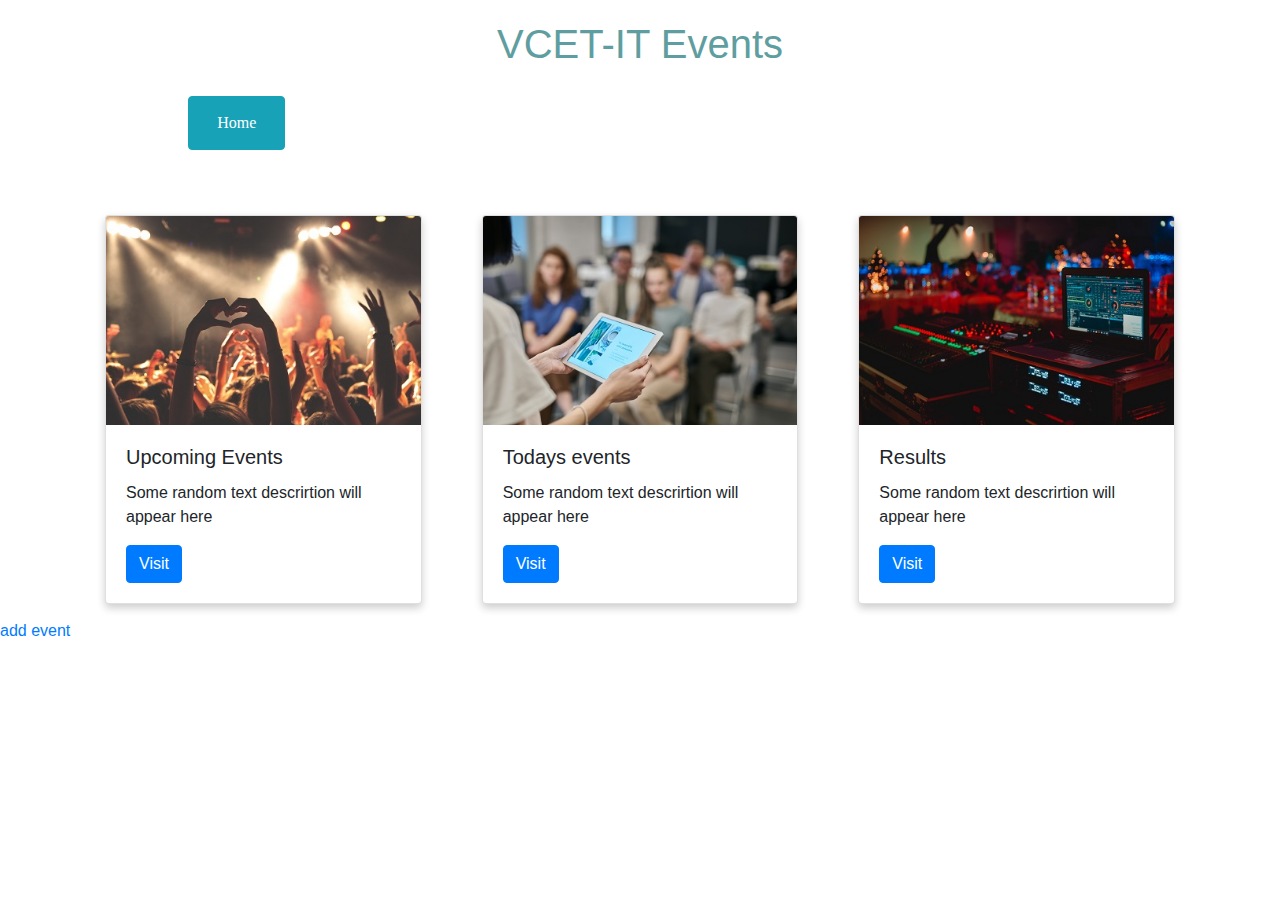
<file: Event/index.html>
<!doctype html>
<html lang="en">
  <head>
    <title>Events</title>
    <!-- Required meta tags -->
    <link rel="stylesheet" href="style.css">
    <meta charset="utf-8">
    <meta name="viewport" content="width=device-width, initial-scale=1, shrink-to-fit=no">

    <!-- Bootstrap CSS -->
    <link rel="stylesheet" href="https://stackpath.bootstrapcdn.com/bootstrap/4.3.1/css/bootstrap.min.css" integrity="sha384-ggOyR0iXCbMQv3Xipma34MD+dH/1fQ784/j6cY/iJTQUOhcWr7x9JvoRxT2MZw1T" crossorigin="anonymous">
  </head>
  <body>
    <div class="container">
      
    </div>
    <div class="page-header">
      <h1>VCET-IT Events</h1>
    </div>

    <!--Button-->
    <div>
      <nav class="nav justify-content-center" id="home">
        <button type="button" class="btn btn-info" >
          <a class="nav-link active" href="index.html" style="color: white;">Home</a>
        </button>
      </nav>
    </div>
   
    
    

    <!--Main content starts here-->

    <div class="container" id="main-content" style="display: flex;justify-content: center;">
      <div class="row">

        <div class="col-lg-4 col-md-6 col-sm-12 col-xs-12 new-homepage">
          <div class="card home-page-menu-tiles">
            <img class="card-img-top" src="images/concert-768722_1920.jpg" alt="Card image cap">
            <div class="card-body">
              <h5 class="card-title">Upcoming Events</h5>
              <p class="card-text">Some random text descrirtion will appear here</p>
              <a href="pre-entry.php" class="btn btn-primary">Visit</a>
            </div>
          </div>
        </div>

        <div class="col-lg-4 col-md-6 col-sm-12 col-xs-12 new-homepage">
          <div class="card home-page-menu-tiles">
            <img class="card-img-top" src="images/pexels-fauxels-3183169.jpg" alt="Card image cap">
            <div class="card-body">
              <h5 class="card-title">Todays events</h5>
              <p class="card-text">Some random text descrirtion will appear here</p>
              <a href="current-entry.php" class="btn btn-primary">Visit</a>
            </div>
          </div>
        </div>

        <div class="col-lg-4 col-md-6 col-sm-12 col-xs-12 new-homepage">
          <div class="card home-page-menu-tiles">
            <img class="card-img-top" src="images/pexels-abet-llacer-919734.jpg" alt="Card image cap">
            <div class="card-body">
              <h5 class="card-title">Results</h5>
              <p class="card-text">Some random text descrirtion will appear here</p>
              <a href="post-entry.html" class="btn btn-primary">Visit</a>
            </div>
          </div>
          
        </div>
      
      </div>
      
    </div>

    <a href="eventMaster.html">add event</a>

    
    <!--Main content end here-->

    <!--Footer code here-->
    
    

    <!--Footer code here-->

    
      
    <!-- Optional JavaScript -->
    <!-- jQuery first, then Popper.js, then Bootstrap JS -->
    <script src="https://code.jquery.com/jquery-3.3.1.slim.min.js" integrity="sha384-q8i/X+965DzO0rT7abK41JStQIAqVgRVzpbzo5smXKp4YfRvH+8abtTE1Pi6jizo" crossorigin="anonymous"></script>
    <script src="https://cdnjs.cloudflare.com/ajax/libs/popper.js/1.14.7/umd/popper.min.js" integrity="sha384-UO2eT0CpHqdSJQ6hJty5KVphtPhzWj9WO1clHTMGa3JDZwrnQq4sF86dIHNDz0W1" crossorigin="anonymous"></script>
    <script src="https://stackpath.bootstrapcdn.com/bootstrap/4.3.1/js/bootstrap.min.js" integrity="sha384-JjSmVgyd0p3pXB1rRibZUAYoIIy6OrQ6VrjIEaFf/nJGzIxFDsf4x0xIM+B07jRM" crossorigin="anonymous"></script>
  </body>
</html>
</file>
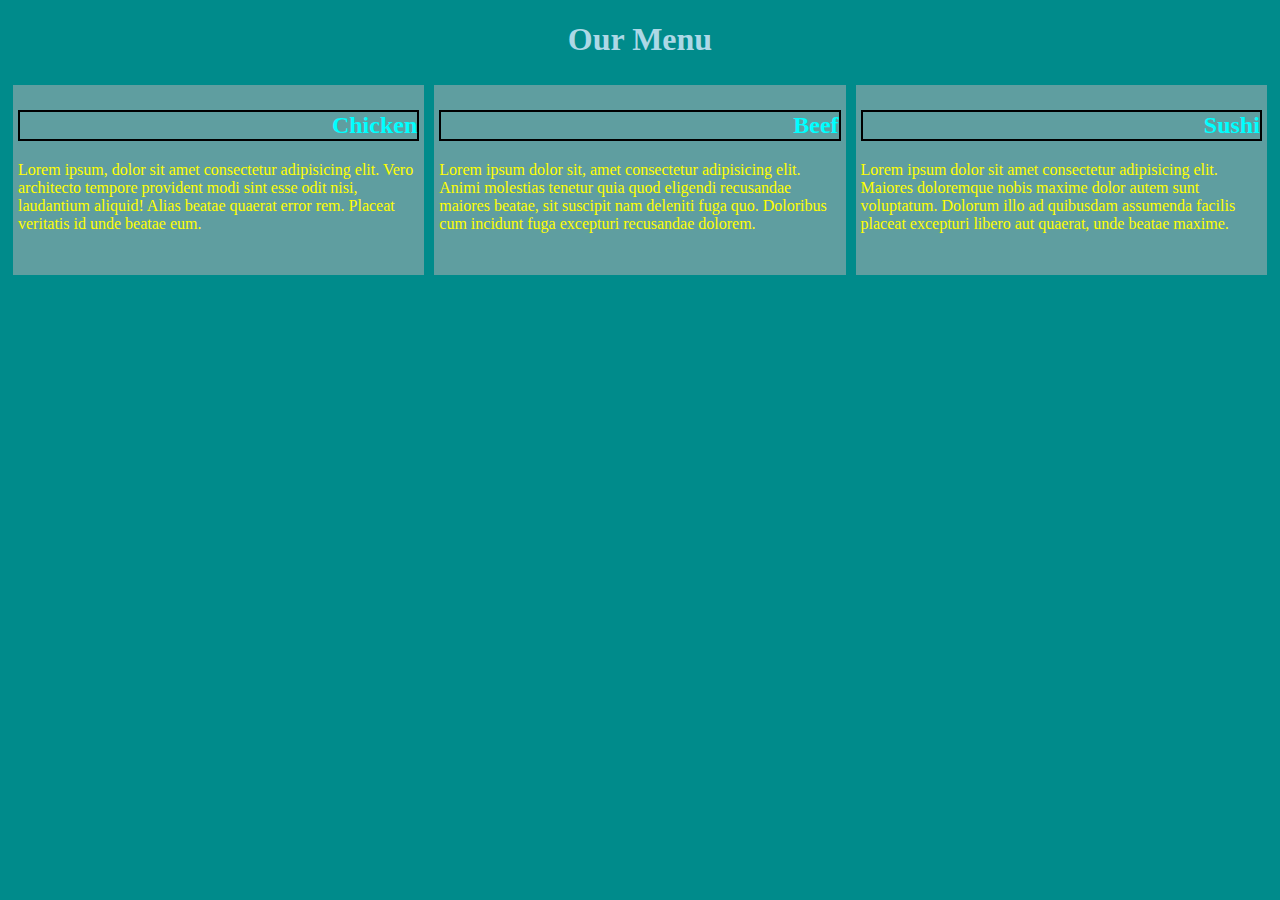
<file: module 2 assignment/index.html>
<!DOCTYPE html>
<html lang="en">
<head>
    <meta charset="UTF-8">
    <meta name="viewport" content="width=device-width, initial-scale=1.0">
    <link rel="stylesheet" href="style.css">
    <title>Document</title>
</head>
<body id="page">
    <h1>Our Menu</h1>

    <section class="container">
        <h2>
            Chicken
        </h2>
        <p>Lorem ipsum, dolor sit amet consectetur adipisicing elit.
            Vero architecto tempore provident modi sint esse odit nisi, laudantium aliquid!
            Alias beatae quaerat error rem. Placeat veritatis id unde beatae eum.</p>
    </section>

    <section class="container">
        <h2>
            Beef 
        </h2>

        <p>
            Lorem ipsum dolor sit, amet consectetur adipisicing elit. 
            Animi molestias tenetur quia quod eligendi recusandae maiores beatae, sit suscipit nam deleniti fuga quo. 
            Doloribus cum incidunt fuga excepturi recusandae dolorem.
        </p>
    </section>

    <section class="container" id="adjust">
        <h2>
            Sushi
        </h2>

        <p>
            Lorem ipsum dolor sit amet consectetur adipisicing elit. 
            Maiores doloremque nobis maxime dolor autem sunt voluptatum. 
            Dolorum illo ad quibusdam assumenda facilis placeat excepturi libero aut quaerat, unde beatae maxime.
        </p>

    </section>
    


    
</body>
</html>
</file>
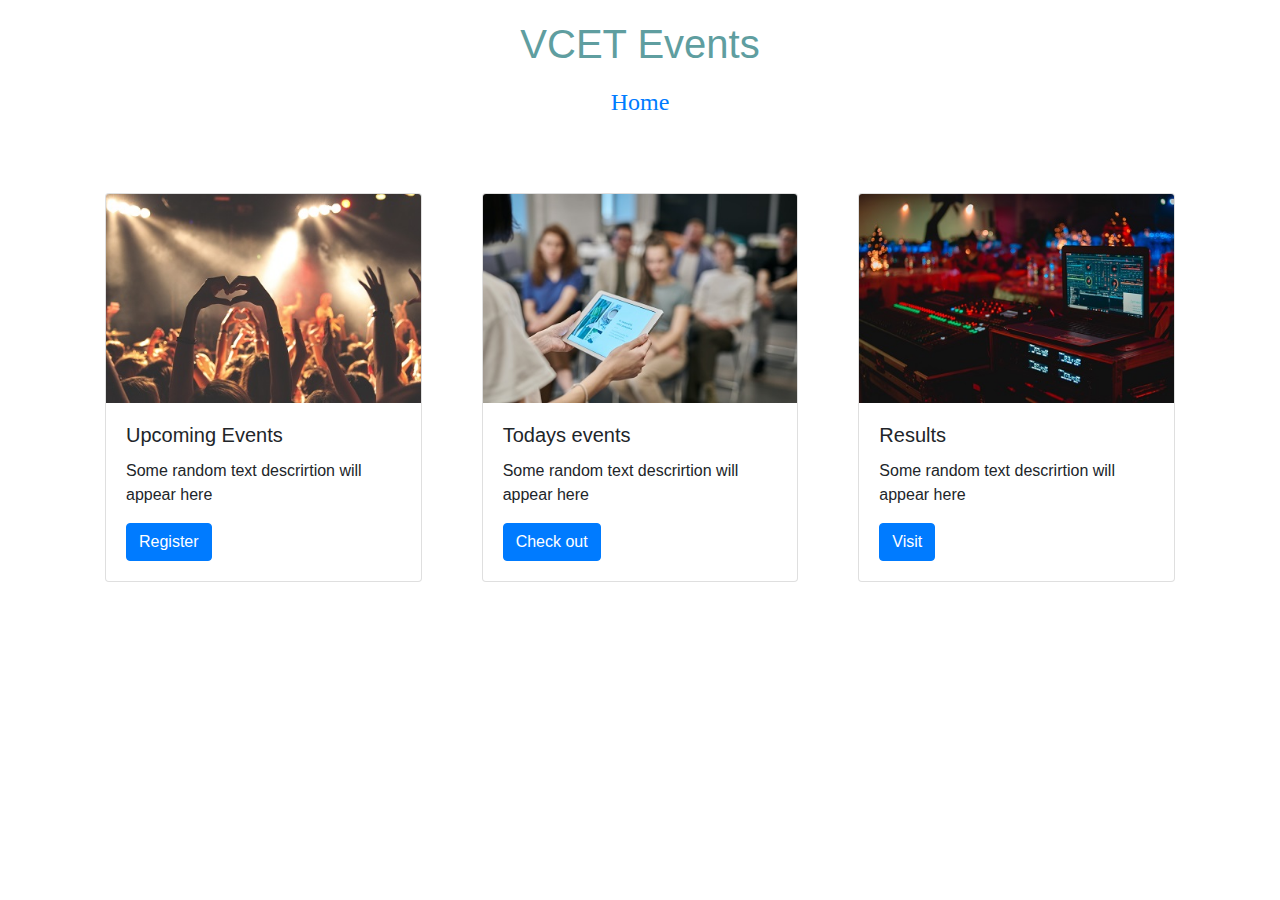
<file: VCET events/index.html>
<!doctype html>
<html lang="en">
  <head>
    <title>Events</title>
    <!-- Required meta tags -->
    <link rel="stylesheet" href="style.css">
    <meta charset="utf-8">
    <meta name="viewport" content="width=device-width, initial-scale=1, shrink-to-fit=no">

    <!-- Bootstrap CSS -->
    <link rel="stylesheet" href="https://stackpath.bootstrapcdn.com/bootstrap/4.3.1/css/bootstrap.min.css" integrity="sha384-ggOyR0iXCbMQv3Xipma34MD+dH/1fQ784/j6cY/iJTQUOhcWr7x9JvoRxT2MZw1T" crossorigin="anonymous">
  </head>
  <body>
    <div class="page-header">
      <h1>VCET Events</h1>
    </div>

    <!--Button-->
    <nav class="nav justify-content-center" id="home">
      <a class="nav-link active" href="index.html">Home</a>
      
    </nav>
   
    
    

    <!--Main content starts here-->

    <div class="container" id="main-content">
      <div class="row">

        <div class="col-md-4 col-xs-12 new-homepage">
          <div class="card pre-entry">
            <img class="card-img-top" src="images/concert-768722_1920.jpg" alt="Card image cap">
            <div class="card-body">
              <h5 class="card-title">Upcoming Events</h5>
              <p class="card-text">Some random text descrirtion will appear here</p>
              <a href="pre-entry.html" class="btn btn-primary">Register</a>
            </div>
          </div>
        </div>

        <div class="col-md-4 col-xs-12 new-homepage">
          <div class="card pre-entry">
            <img class="card-img-top" src="images/pexels-fauxels-3183169.jpg" alt="Card image cap">
            <div class="card-body">
              <h5 class="card-title">Todays events</h5>
              <p class="card-text">Some random text descrirtion will appear here</p>
              <a href="current-entry.html" class="btn btn-primary">Check out</a>
            </div>
          </div>
        </div>

        <div class="col-md-4 col-xs-12 new-homepage">
          <div class="card pre-entry">
            <img class="card-img-top" src="images/pexels-abet-llacer-919734.jpg" alt="Card image cap">
            <div class="card-body">
              <h5 class="card-title">Results</h5>
              <p class="card-text">Some random text descrirtion will appear here</p>
              <a href="post-entry.html" class="btn btn-primary">Visit</a>
            </div>
          </div>
          
        </div>
      
      </div>
      
    </div>

      

    <!-- <div class="container" id="main-content">
      <div class="row">

        <div class="col-md-4 col-sm-12 col-xs-12 blocks">
          <a href="pre-entry.html">
            <img src="images/concert-768722_1920.jpg" alt="">
            <div class="span">
              <span>Register for upcoming events</span>
            </div>
          </a>
        </div>

        <div class="col-md-4 col-sm-6 col-xs-12 blocks">
          <a href="current-entry.html">
            <img src="images/pexels-fauxels-3183169.jpg" alt="">
            <div class="span">
              <span>Know what's happening today</span>
            </div>
          </a>
        </div>

        <div class="col-md-4 col-sm-6 col-xs-12 blocks">
          <a href="post-entry.html">
            <img src="images/pexels-abet-llacer-919734.jpg" alt="">
            <div class="span">
              <span>Know what students gained from</span>
            </div>
          </a>
        </div>


      </div>
    </div> -->
    
    <!--Main content end here-->

    <!--Footer code here-->
    
    

    <!--Footer code here-->

    
      
    <!-- Optional JavaScript -->
    <!-- jQuery first, then Popper.js, then Bootstrap JS -->
    <script src="https://code.jquery.com/jquery-3.3.1.slim.min.js" integrity="sha384-q8i/X+965DzO0rT7abK41JStQIAqVgRVzpbzo5smXKp4YfRvH+8abtTE1Pi6jizo" crossorigin="anonymous"></script>
    <script src="https://cdnjs.cloudflare.com/ajax/libs/popper.js/1.14.7/umd/popper.min.js" integrity="sha384-UO2eT0CpHqdSJQ6hJty5KVphtPhzWj9WO1clHTMGa3JDZwrnQq4sF86dIHNDz0W1" crossorigin="anonymous"></script>
    <script src="https://stackpath.bootstrapcdn.com/bootstrap/4.3.1/js/bootstrap.min.js" integrity="sha384-JjSmVgyd0p3pXB1rRibZUAYoIIy6OrQ6VrjIEaFf/nJGzIxFDsf4x0xIM+B07jRM" crossorigin="anonymous"></script>
  </body>
</html>
</file>
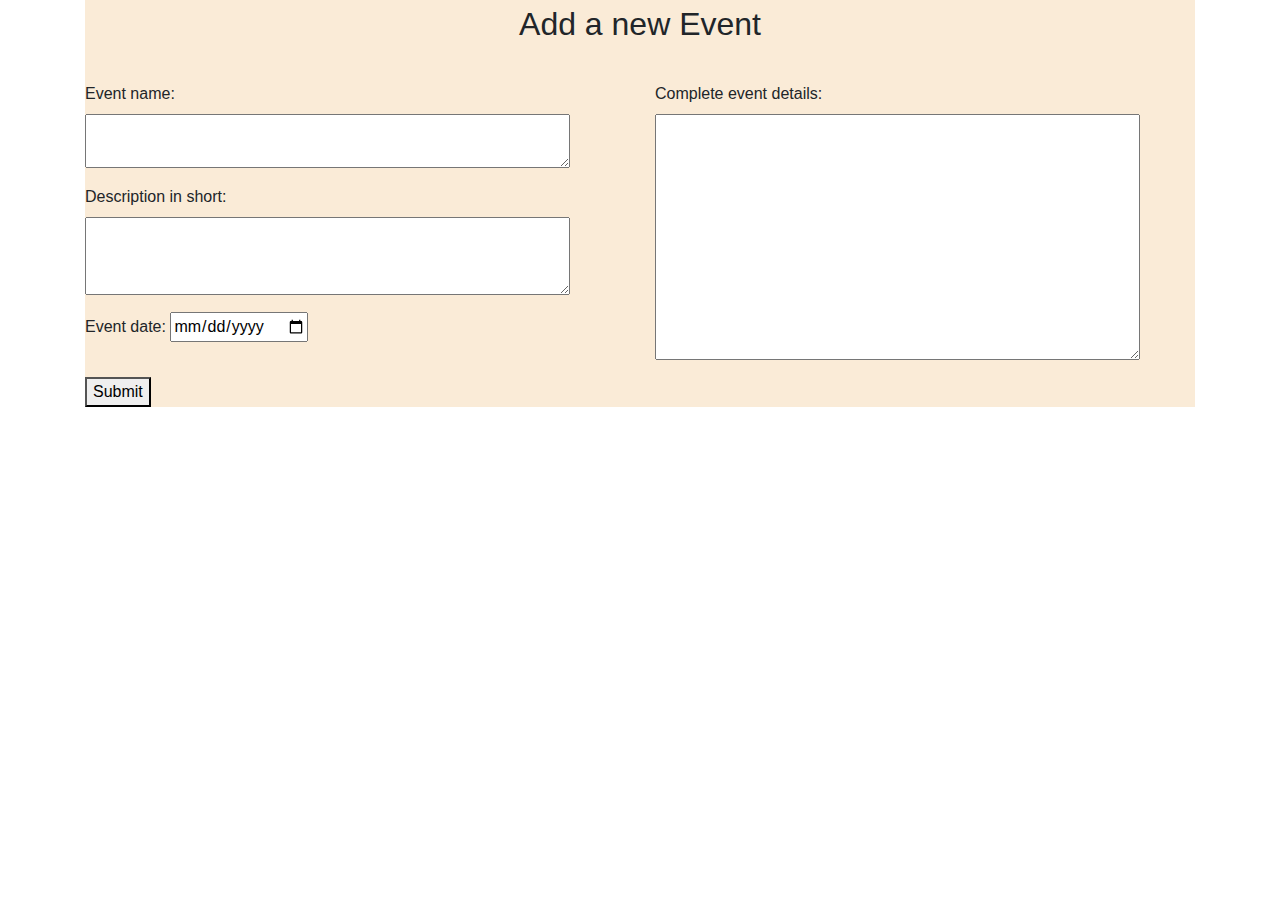
<file: Event/eventMaster.html>
<!doctype html>
<html lang="en">
  <head>
    <title>Master</title>
    <!-- Required meta tags -->
    <meta charset="utf-8">
    <meta name="viewport" content="width=device-width, initial-scale=1, shrink-to-fit=no">

    <!-- Bootstrap CSS -->
    <link rel="stylesheet" href="style1.css">
    <link rel="stylesheet" href="https://stackpath.bootstrapcdn.com/bootstrap/4.3.1/css/bootstrap.min.css" integrity="sha384-ggOyR0iXCbMQv3Xipma34MD+dH/1fQ784/j6cY/iJTQUOhcWr7x9JvoRxT2MZw1T" crossorigin="anonymous">
  </head>
  <body>

    <div class="container">


        <div class="row">
            <div class="col-md-12">
    
    
                <form class="form-box" action="master.php" method="post">
                    <header>Add a new Event</header>

                    <br>
                    <div class="row">
                        <div class="col-md-6">

                            <div class="masterElements">
            
                                <label for="eventName">Event name:</label>
                                <textarea name="eventName" id="eventName" cols="50" rows="2"></textarea>
                                <!-- <input type="text" name="eventName" id="eventName"> -->
                    
                            </div>
                    
                            <div class="masterElements">
                    
                                <label for="eventDescription">Description in short:</label>
                                <!-- <input type="text" name="eventDescription" id="eventDescription"> -->
                                <textarea name="eventDescription" id="eventDescription" cols="50" rows="3"></textarea>
                    
                            </div class="masterElements">
        
                                <label for="eventDate">Event date:</label>
                                <input type="date" name="eventDate" id="eventDate">
        
                            <div>
        
                                
                            </div>
                            
                        </div>

                        <div class="col-md-6">

                            <div class="masterElements">
            
                                <label for="eventDetails">Complete event details:</label>
                                <textarea name="eventDetails" id="eventDetails" cols="50" rows="10"></textarea>
                                <!-- <input type="text" name="eventDetails" id="eventDetails"> -->
                    
                            </div>


                            
                        </div>
                    </div>
            
                    
            
                    

                    <button type="submit">Submit</button>
            
            
            
                 
            
            
            
                </form>
    
    
                
            </div>


            
        </div>


    </div>

    

    
      
    <!-- Optional JavaScript -->
    <!-- jQuery first, then Popper.js, then Bootstrap JS -->
    <script src="https://code.jquery.com/jquery-3.3.1.slim.min.js" integrity="sha384-q8i/X+965DzO0rT7abK41JStQIAqVgRVzpbzo5smXKp4YfRvH+8abtTE1Pi6jizo" crossorigin="anonymous"></script>
    <script src="https://cdnjs.cloudflare.com/ajax/libs/popper.js/1.14.7/umd/popper.min.js" integrity="sha384-UO2eT0CpHqdSJQ6hJty5KVphtPhzWj9WO1clHTMGa3JDZwrnQq4sF86dIHNDz0W1" crossorigin="anonymous"></script>
    <script src="https://stackpath.bootstrapcdn.com/bootstrap/4.3.1/js/bootstrap.min.js" integrity="sha384-JjSmVgyd0p3pXB1rRibZUAYoIIy6OrQ6VrjIEaFf/nJGzIxFDsf4x0xIM+B07jRM" crossorigin="anonymous"></script>
  </body>
</html>
</file>
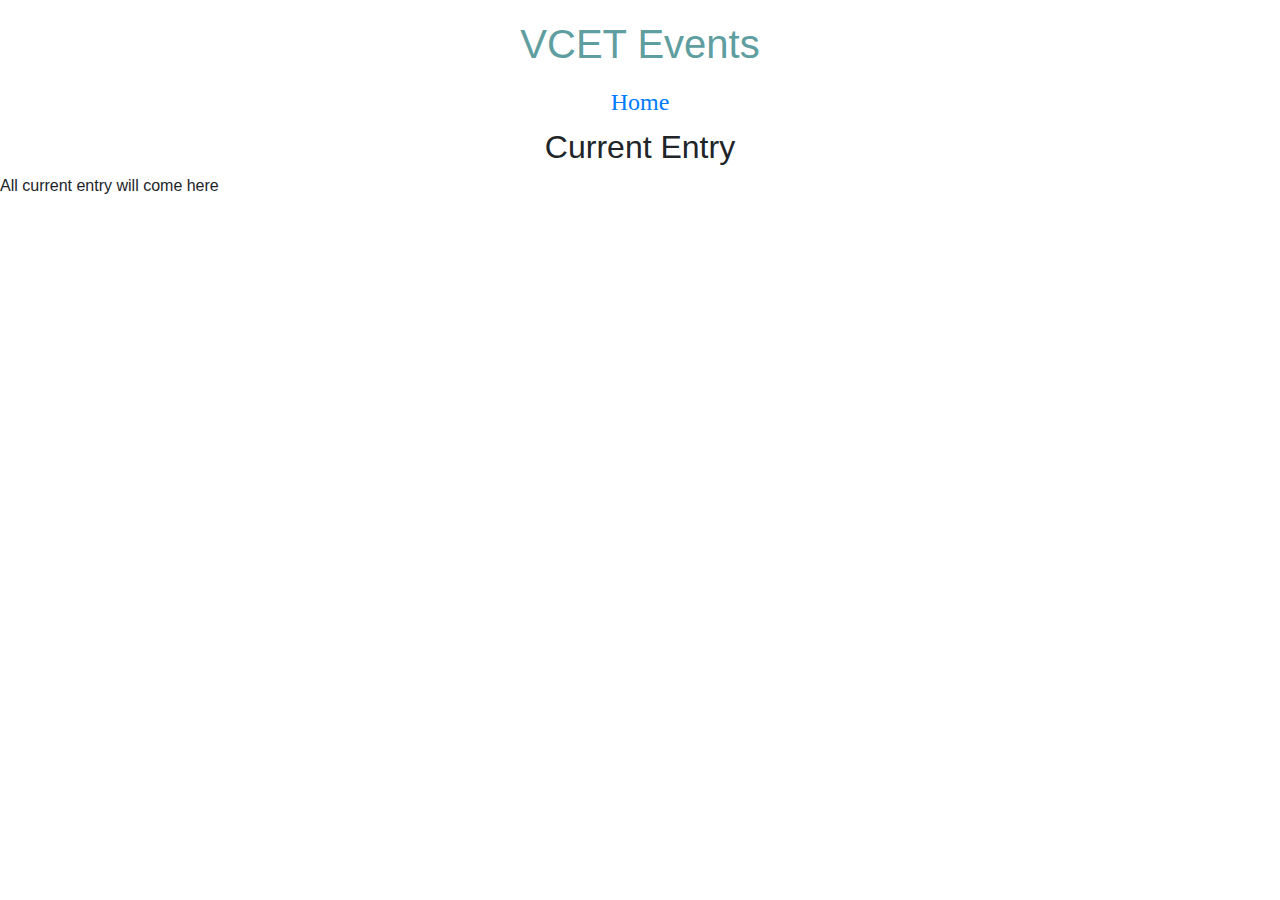
<file: VCET events/current-entry.html>
<!doctype html>
<html lang="en">
  <head>
    <title>Current entry</title>
    <!-- Required meta tags -->
    <link rel="stylesheet" href="style.css">
    <meta charset="utf-8">
    <meta name="viewport" content="width=device-width, initial-scale=1, shrink-to-fit=no">

    <!-- Bootstrap CSS -->
    <link rel="stylesheet" href="https://stackpath.bootstrapcdn.com/bootstrap/4.3.1/css/bootstrap.min.css" integrity="sha384-ggOyR0iXCbMQv3Xipma34MD+dH/1fQ784/j6cY/iJTQUOhcWr7x9JvoRxT2MZw1T" crossorigin="anonymous">
  </head>
  <body>
    <div class="page-header">
        <h1>VCET Events</h1>
      </div>
  
      <!--Button-->
      <nav class="nav justify-content-center" id="home">
        <a class="nav-link active" href="index.html">Home</a>
        
      </nav>
     


    <h2>Current Entry</h2>

    <p>All current entry will come here</p>
    
    
    <!--Main content end here-->

    <!--Footer code here-->
    

    <!--Footer code here-->

    
      
    <!-- Optional JavaScript -->
    <!-- jQuery first, then Popper.js, then Bootstrap JS -->
    <script src="https://code.jquery.com/jquery-3.3.1.slim.min.js" integrity="sha384-q8i/X+965DzO0rT7abK41JStQIAqVgRVzpbzo5smXKp4YfRvH+8abtTE1Pi6jizo" crossorigin="anonymous"></script>
    <script src="https://cdnjs.cloudflare.com/ajax/libs/popper.js/1.14.7/umd/popper.min.js" integrity="sha384-UO2eT0CpHqdSJQ6hJty5KVphtPhzWj9WO1clHTMGa3JDZwrnQq4sF86dIHNDz0W1" crossorigin="anonymous"></script>
    <script src="https://stackpath.bootstrapcdn.com/bootstrap/4.3.1/js/bootstrap.min.js" integrity="sha384-JjSmVgyd0p3pXB1rRibZUAYoIIy6OrQ6VrjIEaFf/nJGzIxFDsf4x0xIM+B07jRM" crossorigin="anonymous"></script>
  </body>
</html>
</file>
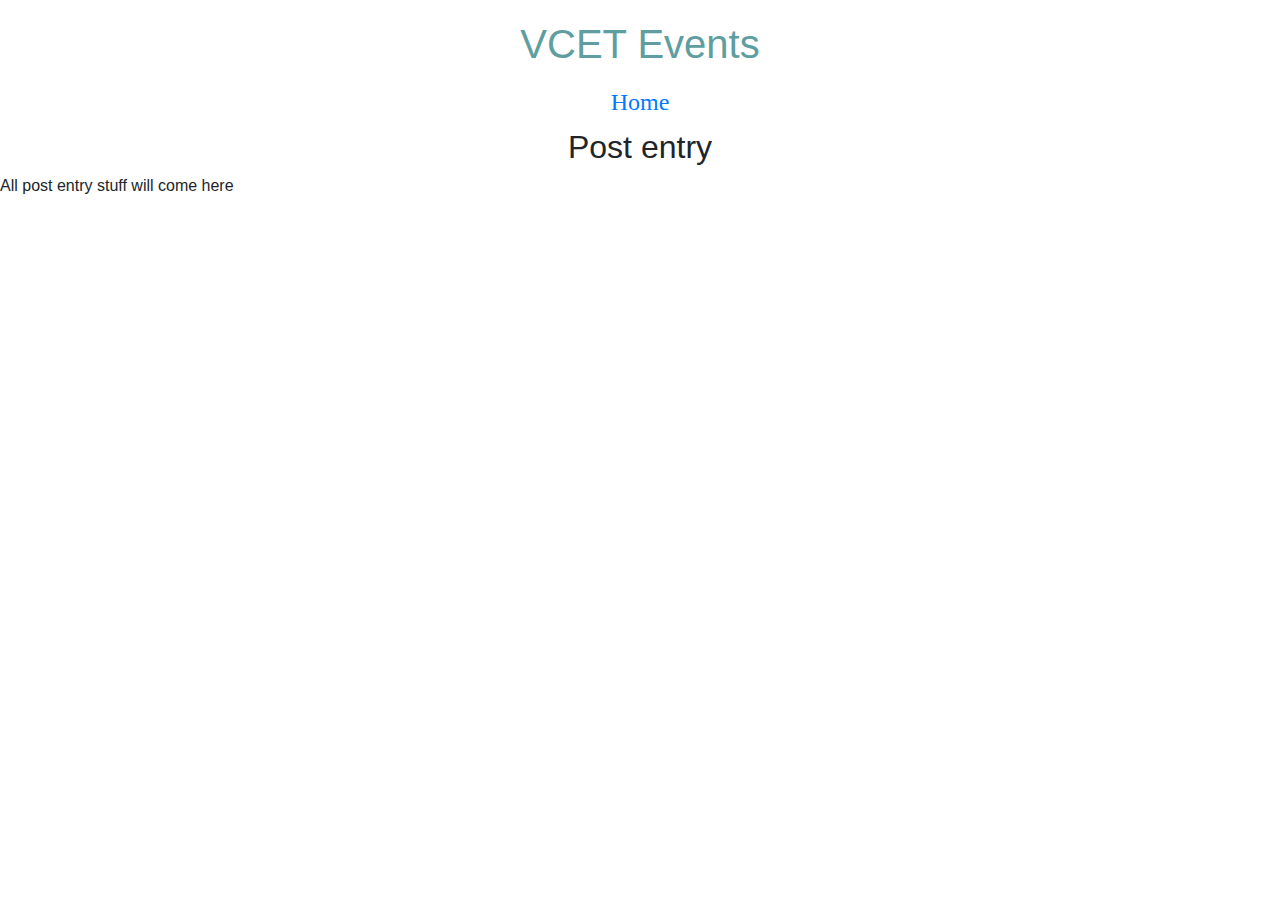
<file: VCET events/post-entry.html>
<!doctype html>
<html lang="en">
  <head>
    <title>Current entry</title>
    <!-- Required meta tags -->
    <link rel="stylesheet" href="style.css">
    <meta charset="utf-8">
    <meta name="viewport" content="width=device-width, initial-scale=1, shrink-to-fit=no">

    <!-- Bootstrap CSS -->
    <link rel="stylesheet" href="https://stackpath.bootstrapcdn.com/bootstrap/4.3.1/css/bootstrap.min.css" integrity="sha384-ggOyR0iXCbMQv3Xipma34MD+dH/1fQ784/j6cY/iJTQUOhcWr7x9JvoRxT2MZw1T" crossorigin="anonymous">
  </head>
  <body>
    <div class="page-header">
        <h1>VCET Events</h1>
      </div>
  
      <!--Button-->
      <nav class="nav justify-content-center" id="home">
        <a class="nav-link active" href="index.html">Home</a>
        
      </nav>
     


    <h2>Post entry</h2>

    <p>All post entry stuff will come here</p>
    
    
    <!--Main content end here-->

    <!--Footer code here-->
    

    <!--Footer code here-->

    
      
    <!-- Optional JavaScript -->
    <!-- jQuery first, then Popper.js, then Bootstrap JS -->
    <script src="https://code.jquery.com/jquery-3.3.1.slim.min.js" integrity="sha384-q8i/X+965DzO0rT7abK41JStQIAqVgRVzpbzo5smXKp4YfRvH+8abtTE1Pi6jizo" crossorigin="anonymous"></script>
    <script src="https://cdnjs.cloudflare.com/ajax/libs/popper.js/1.14.7/umd/popper.min.js" integrity="sha384-UO2eT0CpHqdSJQ6hJty5KVphtPhzWj9WO1clHTMGa3JDZwrnQq4sF86dIHNDz0W1" crossorigin="anonymous"></script>
    <script src="https://stackpath.bootstrapcdn.com/bootstrap/4.3.1/js/bootstrap.min.js" integrity="sha384-JjSmVgyd0p3pXB1rRibZUAYoIIy6OrQ6VrjIEaFf/nJGzIxFDsf4x0xIM+B07jRM" crossorigin="anonymous"></script>
  </body>
</html>
</file>
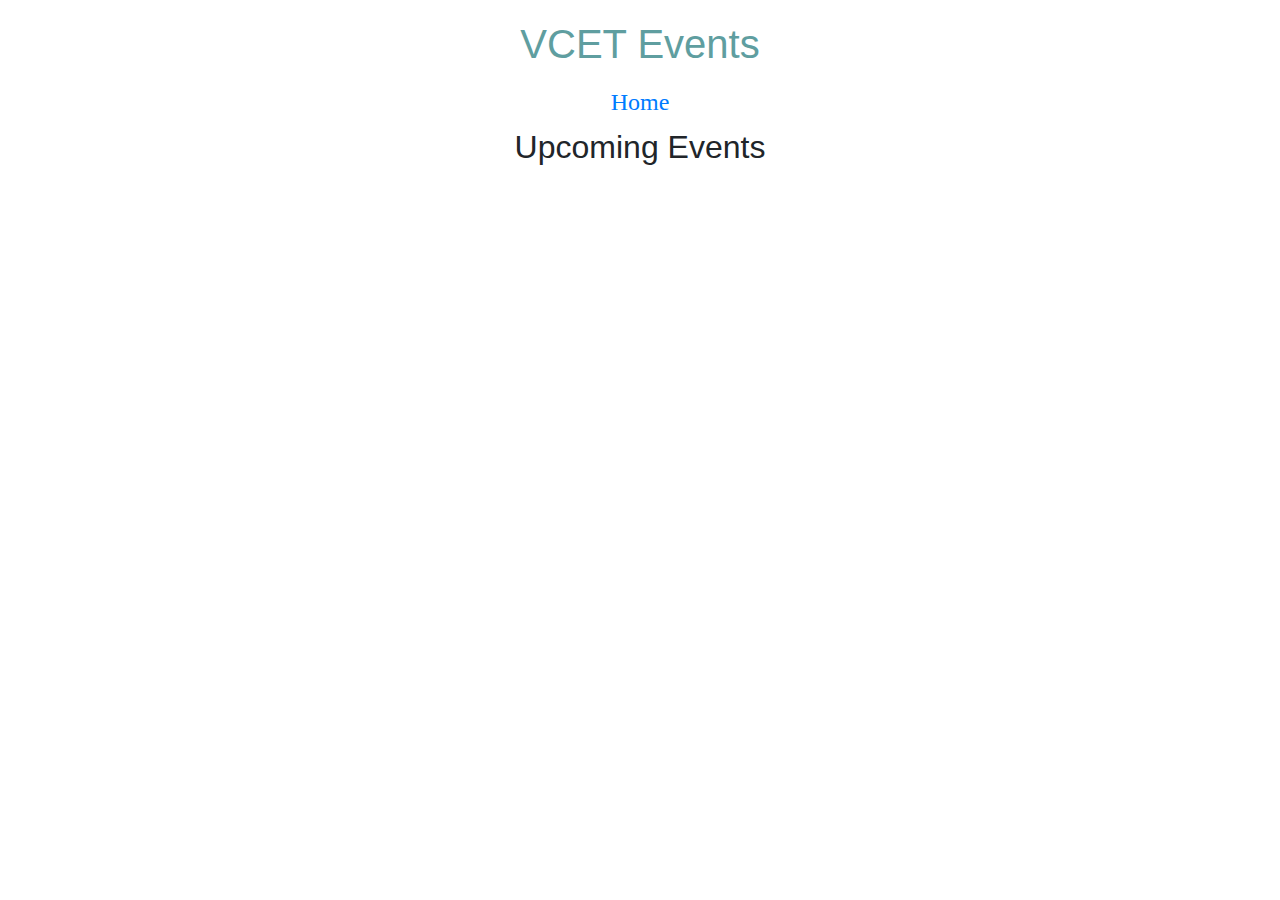
<file: VCET events/pre-entry.html>
<!doctype html>
<html lang="en">
  <head>
    <title>Pre entry</title>
    <!-- Required meta tags -->
    <link rel="stylesheet" href="style.css">
    <meta charset="utf-8">
    <meta name="viewport" content="width=device-width, initial-scale=1, shrink-to-fit=no">

    <!-- Bootstrap CSS -->
    <link rel="stylesheet" href="https://stackpath.bootstrapcdn.com/bootstrap/4.3.1/css/bootstrap.min.css" integrity="sha384-ggOyR0iXCbMQv3Xipma34MD+dH/1fQ784/j6cY/iJTQUOhcWr7x9JvoRxT2MZw1T" crossorigin="anonymous">
  </head>
  <body>
    
    <div class="page-header">
        <h1>VCET Events</h1>
      </div>
  
      <!--Button-->
      <nav class="nav justify-content-center" id="home">
        <a class="nav-link active" href="index.html">Home</a>
        
      </nav>
     

    <div>
      <h2>Upcoming Events</h2>
    </div>
    <br><br>

    <!--Main content end here-->
  
    

    
    <!--Footer code here-->
    

    <!--Footer code here-->

    
      
    <!-- Optional JavaScript -->
    <!-- jQuery first, then Popper.js, then Bootstrap JS -->
    <script src="https://code.jquery.com/jquery-3.3.1.slim.min.js" integrity="sha384-q8i/X+965DzO0rT7abK41JStQIAqVgRVzpbzo5smXKp4YfRvH+8abtTE1Pi6jizo" crossorigin="anonymous"></script>
    <script src="https://cdnjs.cloudflare.com/ajax/libs/popper.js/1.14.7/umd/popper.min.js" integrity="sha384-UO2eT0CpHqdSJQ6hJty5KVphtPhzWj9WO1clHTMGa3JDZwrnQq4sF86dIHNDz0W1" crossorigin="anonymous"></script>
    <script src="https://stackpath.bootstrapcdn.com/bootstrap/4.3.1/js/bootstrap.min.js" integrity="sha384-JjSmVgyd0p3pXB1rRibZUAYoIIy6OrQ6VrjIEaFf/nJGzIxFDsf4x0xIM+B07jRM" crossorigin="anonymous"></script>
  </body>
</html>
</file>
<file: Event/style.css>
h1{
  text-align: center;
  font-size: 2em;
  color: cadetblue;
  padding-top: 20px;
  
}
h2{
  text-align: center;
  
}



/* #home-button{

  text-align: center;
  margin-right: auto;
  margin-left: auto;
  font-size: 2em;
  text-decoration: none;
  
  
} */

#home{
  font-size: 1.5em;
  font-family: Georgia, 'Times New Roman', Times, serif;
  padding-top: 20px;
  
}

.home{
  margin-left: 107px;
}

.back{
  margin-left: 15px;
}


/* a:hover{
  color: black;
  background-color: gainsboro;
  text-decoration: none;
  
} */

#main-content{
  padding-left: 20px;
  padding-right:20px;
  padding-top: 50px; 

}

.blocks{
  width: 100%;
  height: 300px;
  /* background-color: rgb(149, 213, 233); */
  position: relative;
  border: 5px solid white;
  background: black;
  
}

/* .span{
  
  background-color: rgb(218, 217, 216);
  position: absolute;
  text-align: center;
  bottom: 0;
  font-size: 1.5em;
  box-sizing: border-box;
  opacity: 0.8;
  width: fit-content;
  padding: 5px 20px 5px 5px;
  color: #fff;
  } */

  span{
    position: absolute;
    bottom: 0;
    right: 0;
    margin-left: auto;
    margin-right: auto;
    width: 100%;
    text-align: center;
    font-size: 1.6em;
    text-transform: uppercase;
    background-color: rgb(223, 215, 215);
    color: rgb(7, 6, 6);
    opacity: .8;
    overflow: hidden;
    
  }

img{
  height: 100%;
  width: 100%;
}


/* .upcoming-events{
  border: 2px solid black;
  border-radius: 10px;
  width: 100%-20px;
  box-sizing: border-box;
  height: 400px;
  background-color: rgb(233, 232, 232); */
 
  /* /* overflow: hidden; 
  

  margin: 5px 5px 5px 5px; 
  

  
} */

.home-page-menu-tiles{
  box-sizing: border-box;
  float: left;
  box-shadow: 0 4px 8px 0 rgba(0, 0, 0, 0.2);
  
  margin: 15px 15px 15px 15px;
}


.new-homepage{
  width: 100%;
}

@media (min-width: 1200px){
  #home{
    padding-right: 63%;
  }
}

@media (min-width: 992px) and (max-width: 1199px){
  #home{
    padding-right: 63%;
    width: 100%;
  }
}

@media (min-width: 768px) and (max-width: 991px){
  
  .blocks{
    width: 100%;
  }

  #main-content{
    width: 100%;
  }

 

}

@media (max-width: 576px){

  .home{
    
    justify-content: first baseline;
  }
  
  .back{
    margin-left: 15px;
  }

  label{
    width: 100%;
  }

}

.upcoming-events{
  margin-bottom: 20px;
  margin-top: 10px;
  box-shadow: 0 4px 8px 0 rgba(0, 0, 0, 0.2);

  
  
}

.todays-events{
  margin-bottom: 20px;
  margin-top: 10px;
  box-shadow: 0 4px 8px 0 rgba(0, 0, 0, 0.2);

}

.event-analysis-container,.event-details-container{
  margin-bottom: 20px;
  margin-top: 10px;
  box-shadow: 0 4px 8px 0 rgba(0, 0, 0, 0.2);
}

/* #elixir{
  background: url(images/hackathon.jpg);

} */
/* .card-text,.card-title{
  background-color: rgb(168, 165, 165);
  opacity: 80%;
  color: white;
} */

.register-for-event{
  float: right;
}

.event-analysis-heading,.event-details-heading{
  text-align: center;
}

.event-analysis-body,.event-details-body{
  text-align: center;
}



.event-details-button{
  color: #5F78A0;
  font-weight: bold;
}


.form-box{
  background-color: rgb(198, 220, 221);
  text-align: center;
  margin-top: 30px;
}

label{
  width: 250px;
  text-align: right;
  font-size: 1.7em;
  
}

.register-button{
  margin-top: 20px;
  display: inline-block;
  size: 2em;
}

/* .piechart{

  width: 200px;
  height: 200px;
  border-radius: 50%;
  background: conic-gradient(
    #5ecf5e 70%,
    red 0 30%);
    justify-content: space-around;
    margin-right: 100px;
    margin-bottom: 90px;
    overflow: hidden;
} */
  /* display: flex; */
  /* justify-content: right;
  align-items: flex-end; */
    /* float: right;
  margin-top: auto;
  display: block;
  position: relative; */





  .piechart{
    width: 200px;
    height: 200px;
    border-radius: 50%;
    background: conic-gradient(
      rgb(86, 192, 86) 80%,
      red 0 20%
    );
  
    margin-right: 40px;
    top: 0;
    right: 10px;
    
  
  
  }
  
  
  .studsathead{
    right: 0;
    margin-left: 30px;
    font-size: 30px;
    color: #7195be;
  }


  *{
    box-sizing: border-box;
  }
</file>
<file: module 2 assignment/style.css>
h1{
    text-align: center;
    color: lightblue;
    
}

h2{
    color: aqua;
    text-align: right;
    position: relative;
    border: 2px solid black;
    
}

.container{
    box-sizing: border-box;
    height: 200px;
    width: 33.33%;
    float: left;
    padding: 5px 5px 5px 5px;
    overflow: auto;
    
    background-color: #5f9ea0;
    border: 5px solid darkcyan;
    color: yellow;
    
    
}

#page{
    background-color: darkcyan;
}
*{
    box-sizing: border-box;
}

@media (min-width:992px){

}

@media (min-width:768px) and (max-width:991px){
    #page{
        /*background-color: lightgreen;*/
        
    }
    .container{
        width: 50%;

    }
    #adjust{
        width: 100%;
    }
}

@media (max-width:767px){
    #page{
        /*background-color: mediumblue;*/
        clear: left;
        
    }
    .container{
        width: 100%;
    }
    
}
</file>
<file: VCET events/style.css>
h1{
  text-align: center;
  font-size: 2em;
  color: cadetblue;
  padding-top: 20px;
}
h2{
  text-align: center;
}



/* #home-button{

  text-align: center;
  margin-right: auto;
  margin-left: auto;
  font-size: 2em;
  text-decoration: none;
  
  
} */

#home{
  font-size: 1.5em;
  font-family: Georgia, 'Times New Roman', Times, serif;
}

a:hover{
  color: black;
  background-color: gainsboro;
  text-decoration: none;
  
}

#main-content{
  padding-left: 20px;
  padding-right:20px;
  padding-top: 50px; 

}

.blocks{
  width: 100%;
  height: 300px;
  /* background-color: rgb(149, 213, 233); */
  position: relative;
  border: 5px solid white;
  background: black;
  
}

/* .span{
  
  background-color: rgb(218, 217, 216);
  position: absolute;
  text-align: center;
  bottom: 0;
  font-size: 1.5em;
  box-sizing: border-box;
  opacity: 0.8;
  width: fit-content;
  padding: 5px 20px 5px 5px;
  color: #fff;
  } */

  span{
    position: absolute;
    bottom: 0;
    right: 0;
    margin-left: auto;
    margin-right: auto;
    width: 100%;
    text-align: center;
    font-size: 1.6em;
    text-transform: uppercase;
    background-color: rgb(223, 215, 215);
    color: rgb(7, 6, 6);
    opacity: .8;
    overflow: hidden;
    
  }

img{
  height: 100%;
  width: 100%;
}


.upcoming-events{
  border: 2px solid black;
  border-radius: 10px;
  width: 100%-20px;
  box-sizing: border-box;
  height: 400px;
  background-color: rgb(233, 232, 232);
 
  /* /* overflow: hidden; */
  

  margin: 5px 5px 5px 5px; 
  

  
}

.pre-entry{
  box-sizing: border-box;
  float: left;
  
  margin: 15px 15px 15px 15px;
}

.new-homepage{
  width: 100%;
}
</file>
<file: Event/style1.css>
*{
    box-sizing: border-box;
}
label{
    top: 1.5;
    text-align:left;
    
}

form
{
    background-color: antiquewhite;
}

.masterElements{
    margin-top:10px;
    margin-bottom:10px
}

input, textarea{
    text-align: left;
}
header{
    text-align:center;
    font-size:xx-large
}
</file>
